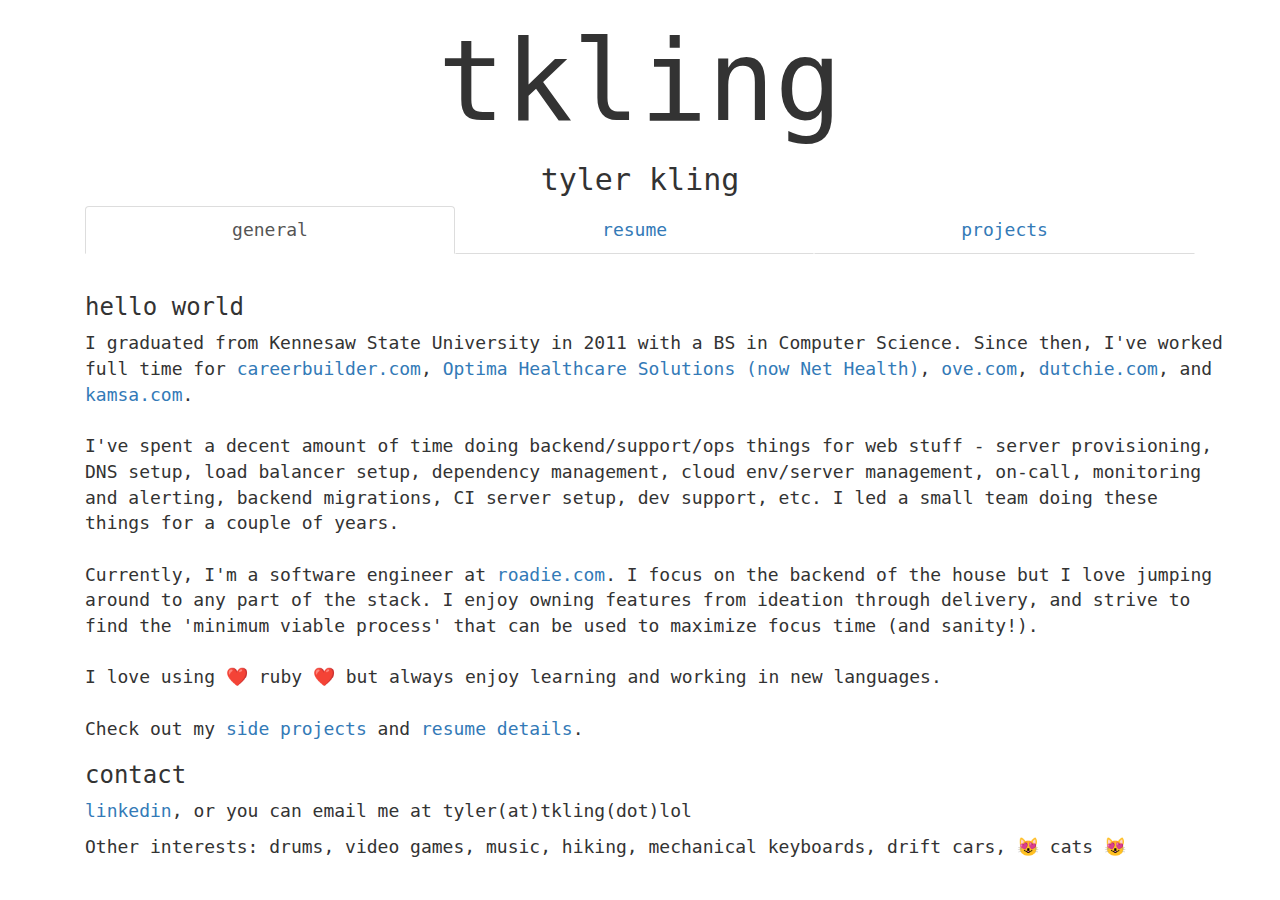
<file: index.html>
<!DOCTYPE html>
<html>
  <head>
    <title>tkling</title>
    <link rel="stylesheet" type="text/css" href="bootstrap/css/bootstrap.min.css"></link>
    <link rel="stylesheet" type="text/css" href="style.css"></link>
    <link rel="icon" href="favicon.ico" type="image/x-icon" />
  </head>
  <body>
    <div class="container">
      <h1><p style="font-size:112px;" class="text-center">tkling</p></h1>
      <h3><p style="font-size:30px" class="text-center">tyler kling</p></h3>

      <nav>
        <div class="container-fluid">
          <ul class="nav nav-tabs nav-justified">
            <li class="active"><a href="/">general</a></li>
            <li><a href="resume">resume</a></li>
            <li><a href="projects">projects</a></li>
          </ul>
        </div>
      </nav>

      <div style="padding-top:20px" class="container">
        <p>
          <h3>hello world</h3>
          I graduated from Kennesaw State University in 2011 with a BS in Computer Science.
	  Since then, I've worked full time for <a href="https://www.careerbuilder.com">careerbuilder.com</a>,
	  <a href="https://www.nethealth.com/optima/">Optima Healthcare Solutions (now Net Health)</a>,
	  <a href="https://www.ove.com">ove.com</a>, <a href="https://dutchie.com">dutchie.com</a>, and
	  <a href="https://kamsa.com">kamsa.com</a>.

          <br /><br />

          I've spent a decent amount of time doing backend/support/ops things for web stuff - server provisioning,
	  DNS setup, load balancer setup, dependency management, cloud env/server management, on-call, monitoring
	  and alerting, backend migrations, CI server setup, dev support, etc. I led a small team doing these things
	  for a couple of years.

          <br /><br />

          Currently, I'm a software engineer at <a href="https://roadie.com">roadie.com</a>. I focus on the backend of the house but I love jumping
          around to any part of the stack. I enjoy owning features from ideation through delivery, and strive to 
          find the 'minimum viable process' that can be used to maximize focus time (and sanity!).

      	  <br /><br />

	  I love using ❤️  ruby ❤️  but always enjoy learning and working in new languages.

          <br /><br />

          Check out my <a href="/projects.html">side projects</a> and <a href="/resume.html">resume details</a>.

          <h3>contact</h3>
          <a href="https://www.linkedin.com/in/tylerkling">linkedin</a>, or you can email me at tyler(at)tkling(dot)lol
        </p>

        <p>Other interests: drums, video games, music, hiking, mechanical keyboards, drift cars, 😻 cats 😻</p>
      </div>

      <script src="bootstrap/js/bootstrap.min.js"></script>
      <script src="https://ajax.googleapis.com/ajax/libs/jquery/3.0.0/jquery.min.js"></script>
    </div>
  </body>
</html>
</file>
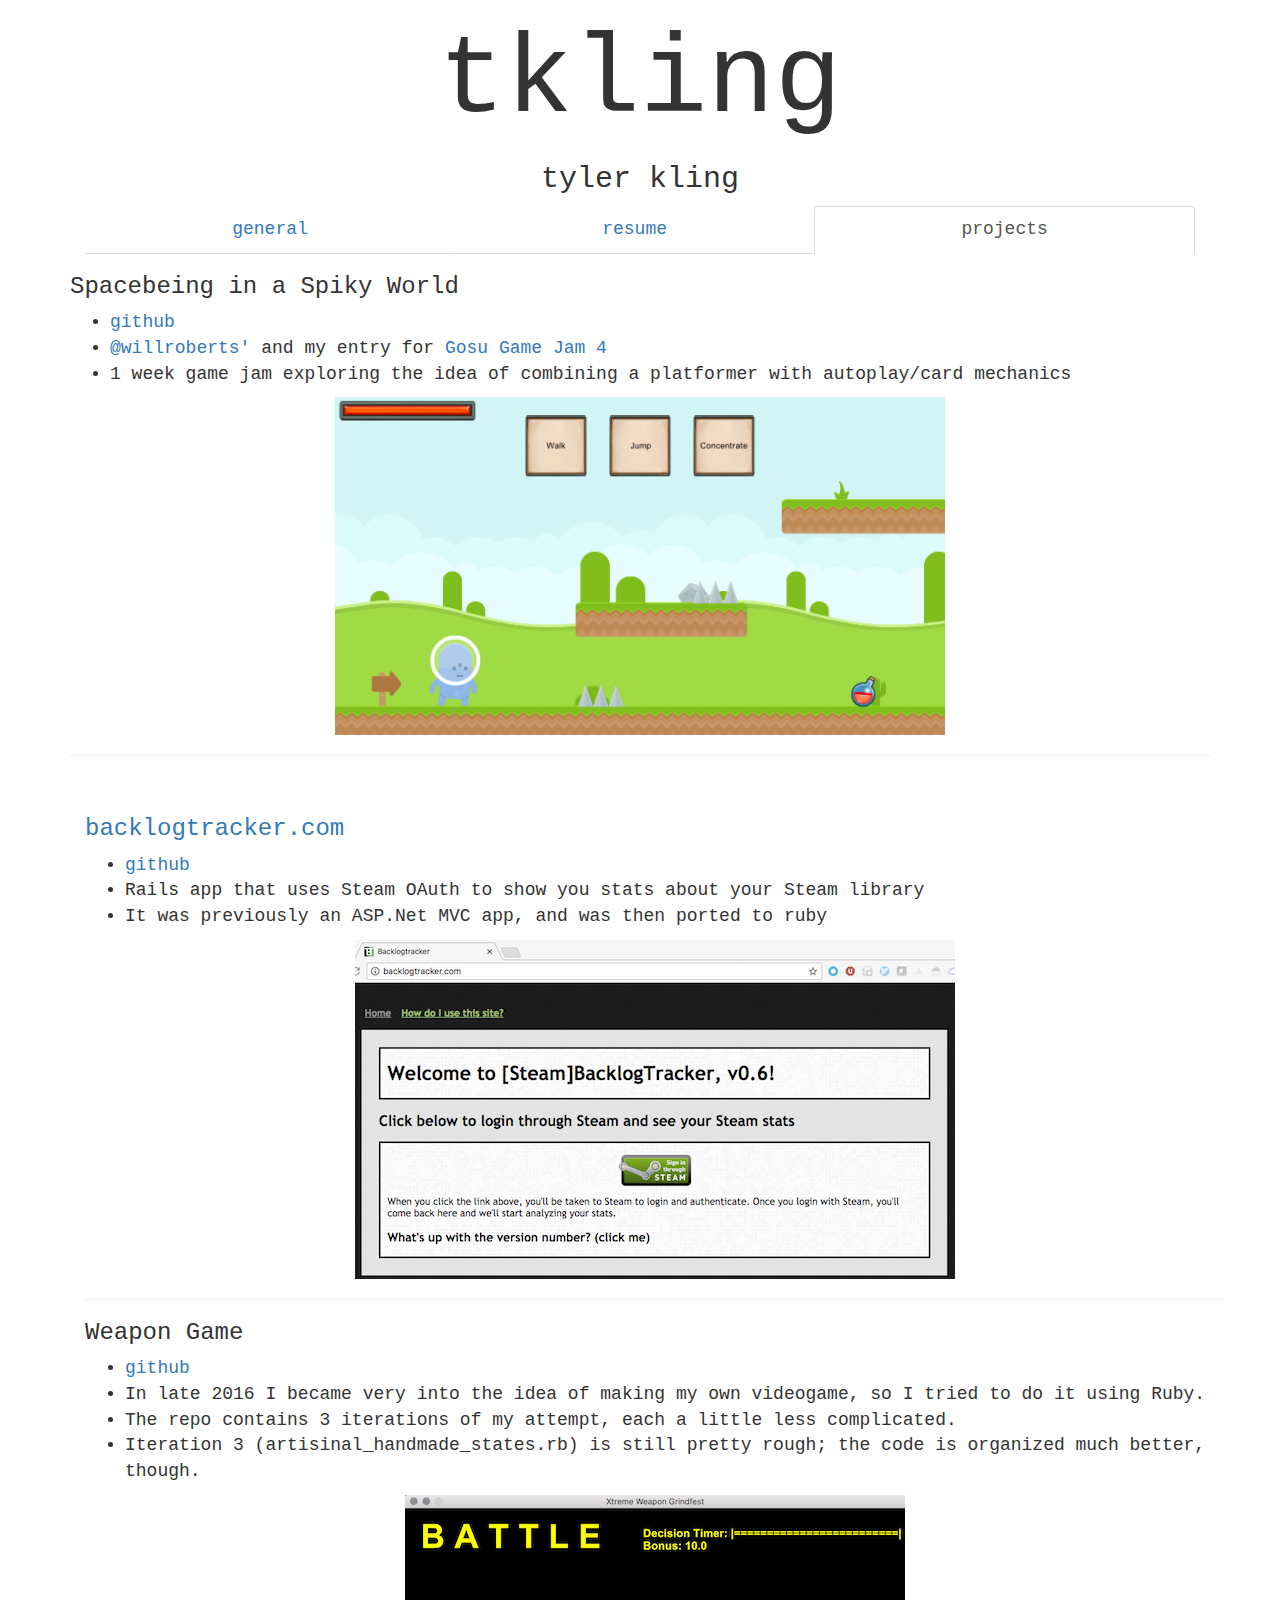
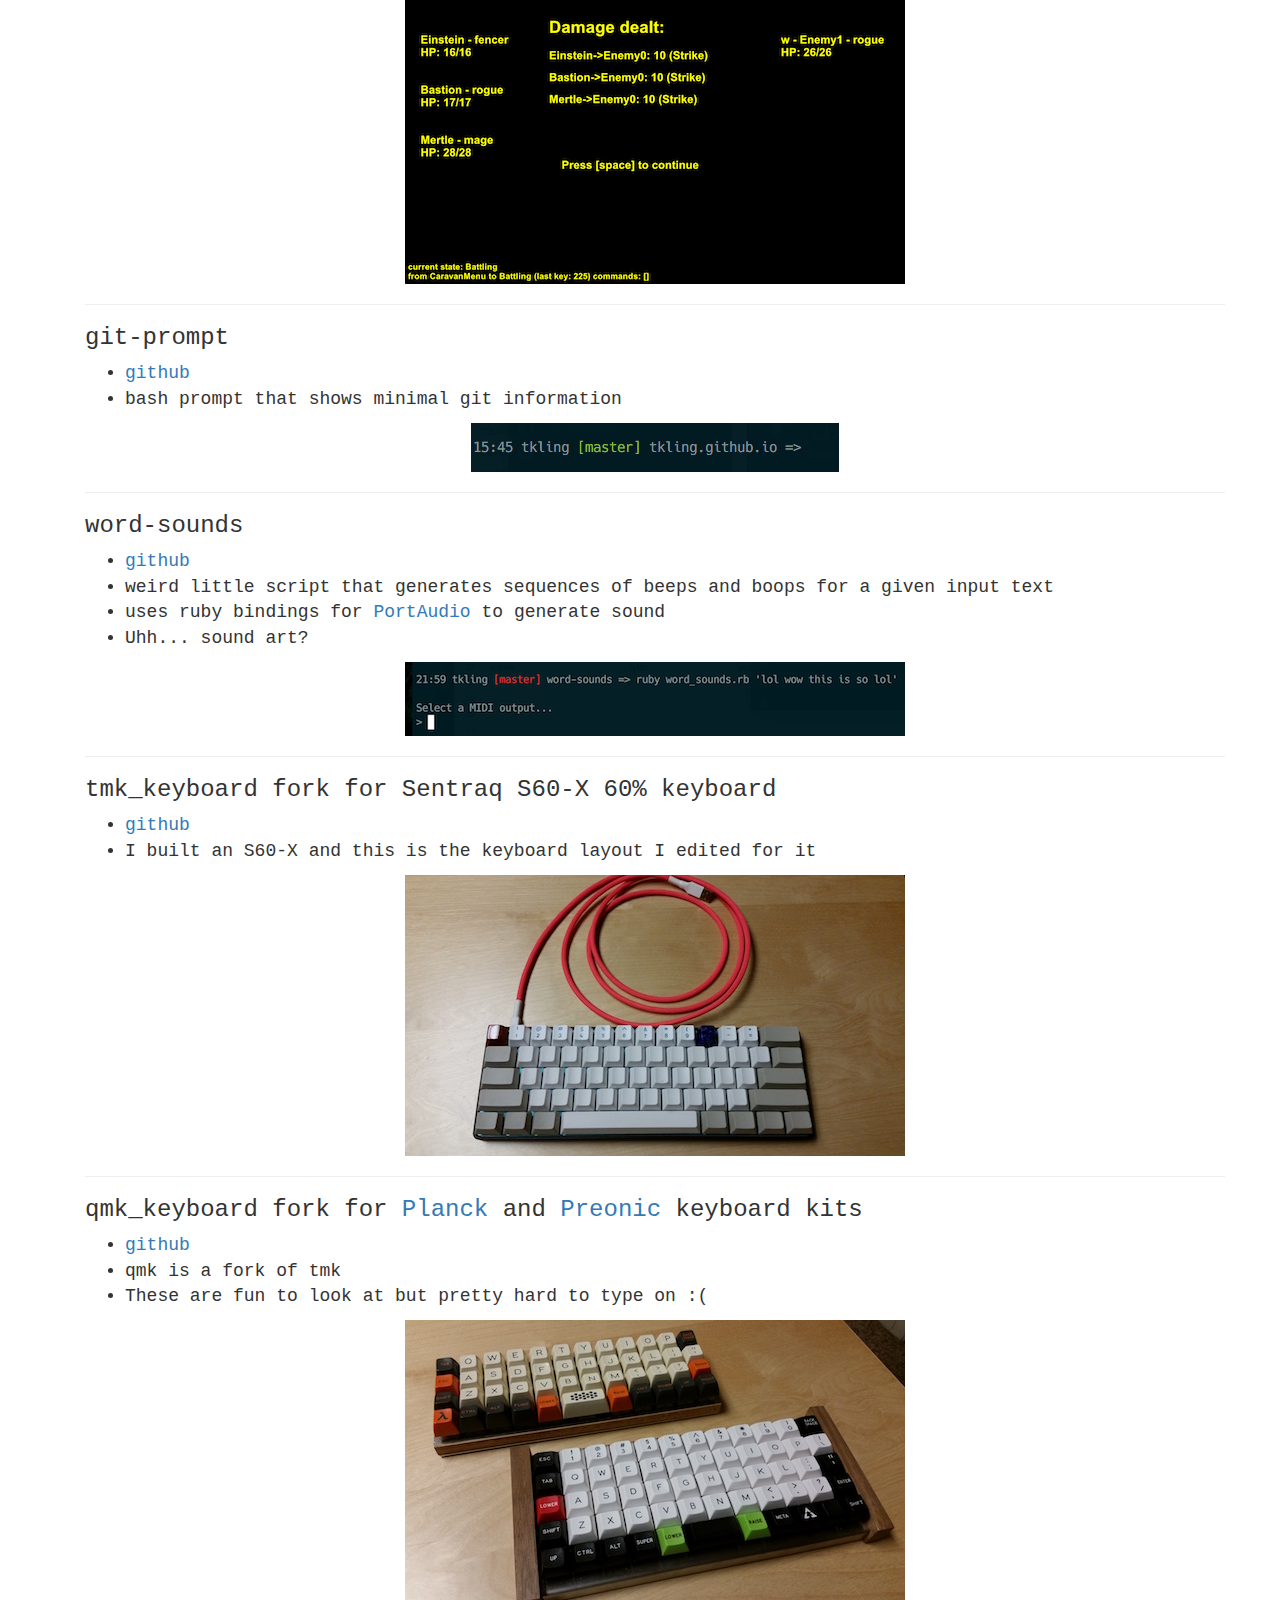
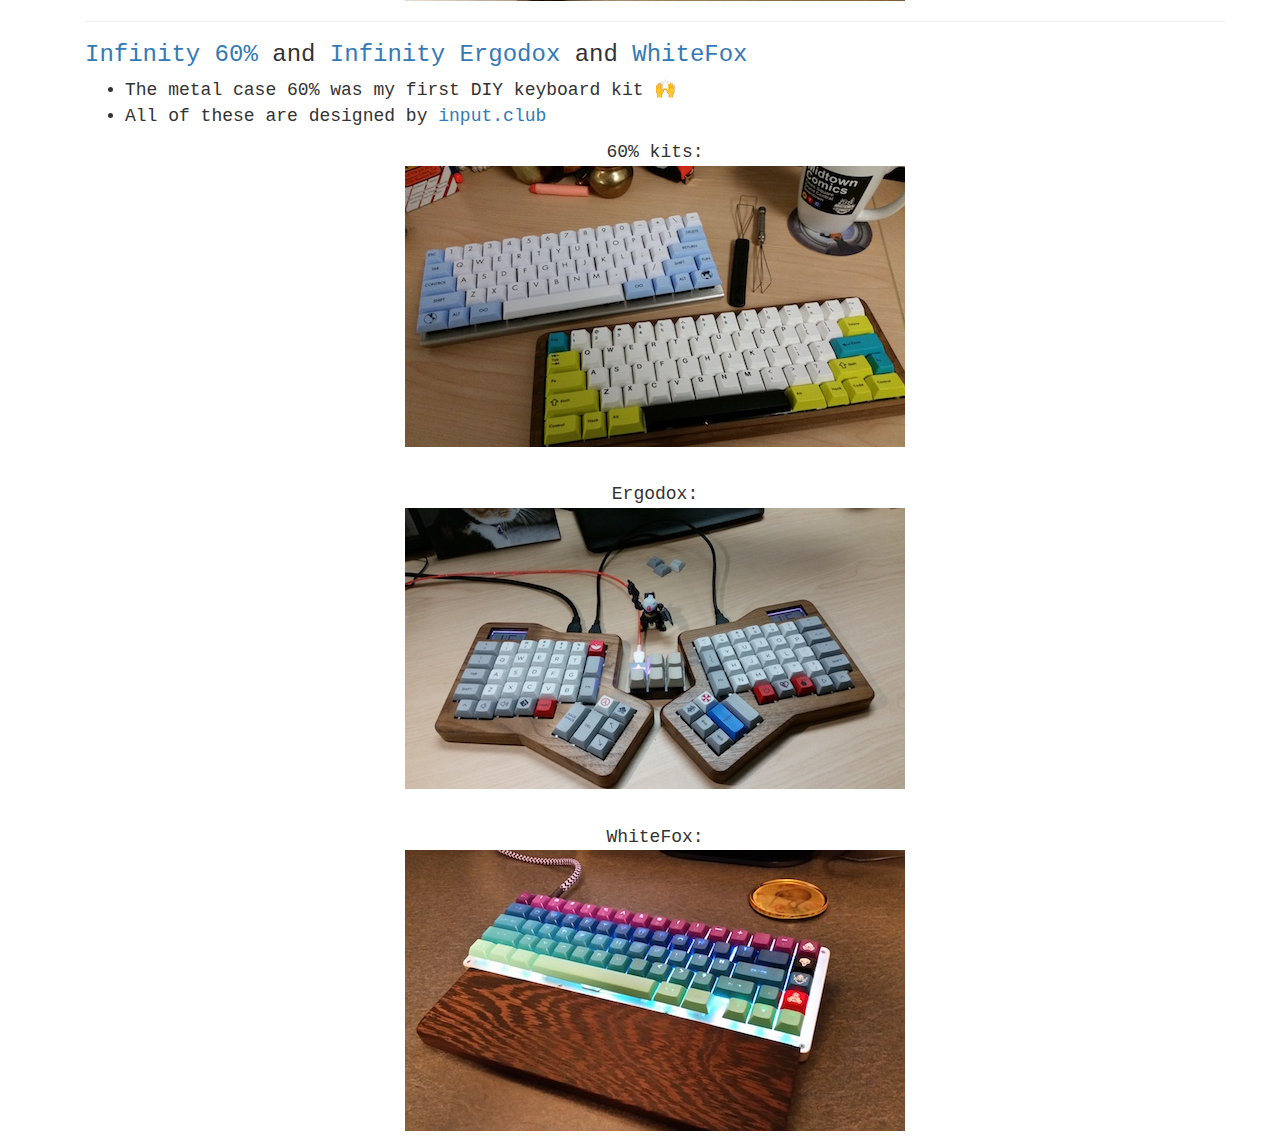
<file: projects.html>
<!DOCTYPE html>
<html>
  <head>
    <title>tkling - projects</title>
    <link rel="stylesheet" type="text/css" href="bootstrap/css/bootstrap.min.css"></link>
    <link rel="stylesheet" type="text/css" href="style.css"></link>
    <link rel="icon" href="favicon.ico" type="image/x-icon" />
  </head>
  <body>
    <div class="container">
      <h1><p style="font-size:112px;" class="text-center">tkling</p></h1>
      <h3><p style="font-size:30px" class="text-center">tyler kling</p></h3>

      <nav>
        <div class="container-fluid">
          <ul class="nav nav-tabs nav-justified">
            <li><a href="/">general</a></li>
            <li><a href="resume">resume</a></li>
            <li class="active"><a href="projects">projects</a></li>
          </ul>
        </div>
      </nav>

      <!-- spacebeing in a spiky world -->
      <p>
        <h3>Spacebeing in a Spiky World</h3>
        <ul>
          <li><a href="https://github.com/tkling/gosu-platformer">github</a></li>
          <li><a href="https://github.com/willroberts">@willroberts'</a> and my entry for <a href="https://itch.io/jam/gosu-game-jam-4">Gosu Game Jam 4</a></li>
          <li>1 week game jam exploring the idea of combining a platformer with autoplay/card mechanics</li>
        </ul>
        <p class="text-center"><img width="610" height="338" src="images/spacebeing.png"/></p>
      </p>
      <hr />

      <div style="padding-top:20px" class="container">
        <!-- backlogtracker.com -->
        <p>
          <h3><a href="http://backlogtracker.com">backlogtracker.com</a></h3>
          <ul>
            <li><a href="https://github.com/tkling/backlog-tracker">github</a></li>
            <li>Rails app that uses Steam OAuth to show you stats about your Steam library</li>
            <li>It was previously an ASP.Net MVC app, and was then ported to ruby</li>
          </ul>
          <p class="text-center"><img src="images/blt-shrunk.png" /></p>
        </p>
        <hr />

        <!-- weapon-game -->
        <p>
          <h3>Weapon Game</h3>
          <ul>
            <li><a href="https://github.com/tkling/weapon-game">github</a></li>
            <li>In late 2016 I became very into the idea of making my own videogame, so I tried to do it using Ruby.</li>
            <li>The repo contains 3 iterations of my attempt, each a little less complicated.</li>
            <li>Iteration 3 (artisinal_handmade_states.rb) is still pretty rough; the code is organized much better, though.</li>
          </ul>
          <p class="text-center"><img src="images/weapon-game.png"/></p>
        </p>
        <hr />

        <!-- git-prompt -->
        <p>
          <h3>git-prompt</h3>
          <ul>
            <li><a href="https://github.com/tkling/git-prompt">github</a></li>
            <li>bash prompt that shows minimal git information</li>
          </ul>
        </p>
        <p class="text-center"><img src="images/git-prompt.png"/></p>
        <hr />

        <!-- word-sounds -->
        <p>
          <h3>word-sounds</h3>
          <ul>
            <li><a href="http://github.com/tkling/word-sounds">github</a></li>
            <li>weird little script that generates sequences of beeps and boops for a given input text</li>
            <li>uses ruby bindings for <a href="http://www.portaudio.com/">PortAudio</a> to generate sound</li>
            <li>Uhh... sound art?</li>
          </ul>
          <p class="text-center"><img src="images/word-sounds.png"/></p>
        </p>
        <hr />

        <!-- tmk_keyboard -->
        <p>
          <h3>tmk_keyboard fork for Sentraq S60-X 60% keyboard</h3>
          <ul>
            <li><a href="https://github.com/tkling/tmk_keyboard">github</a></li>
            <li>I built an S60-X and this is the keyboard layout I edited for it</li>
          </ul>
        </p>
      	<p class="text-center"><img src="images/s60x.jpg"/></p>
        <hr />

      	<!-- qmk_keyboard -->
      	<p>
      	  <h3>qmk_keyboard fork for <a href="https://olkb.com/planck/">Planck</a> and
		<a href="https://olkb.com/preonic/">Preonic</a> keyboard kits</h3>
      	  <ul>
      	    <li><a href="https://github.com/tkling/qmk_keyboard">github</a>
      	    <li>qmk is a fork of tmk</li>
      	    <li>These are fun to look at but pretty hard to type on :(</li>
      	  </ul>
      	</p>
      	<p class="text-center"><img src="images/olkbs.jpg"/></p>
      	<hr />


      	<!-- input.club keyboards -->
      	<p>
      	  <h3>
	    <a href="https://input.club/devices/infinity-keyboard/">Infinity 60%</a> and
	    <a href="https://input.club/devices/infinity-ergodox/">Infinity Ergodox</a> and
	    <a href="https://input.club/whitefox/">WhiteFox</a>
	  </h3>
      	  <ul>
      	    <li>The metal case 60% was my first DIY keyboard kit 🙌</li>
      	    <li>All of these are designed by <a href="https://input.club/">input.club</a></li>
      	  </ul>
      	</p>
      	<p class="text-center">60% kits:<br/><img src="images/infinity60.jpg"/></p>
      	<br/>
      	<p class="text-center">Ergodox:<br/><img src="images/ergo-infinity.jpg"/></p>
      	<br/>
      	<p class="text-center">WhiteFox:<br/><img src="images/whitefox.jpg"/></p>
      </div>

      <script src="bootstrap/js/bootstrap.min.js"></script>
      <script src="https://ajax.googleapis.com/ajax/libs/jquery/3.0.0/jquery.min.js"></script>
    </div>
  </body>
</html>
</file>
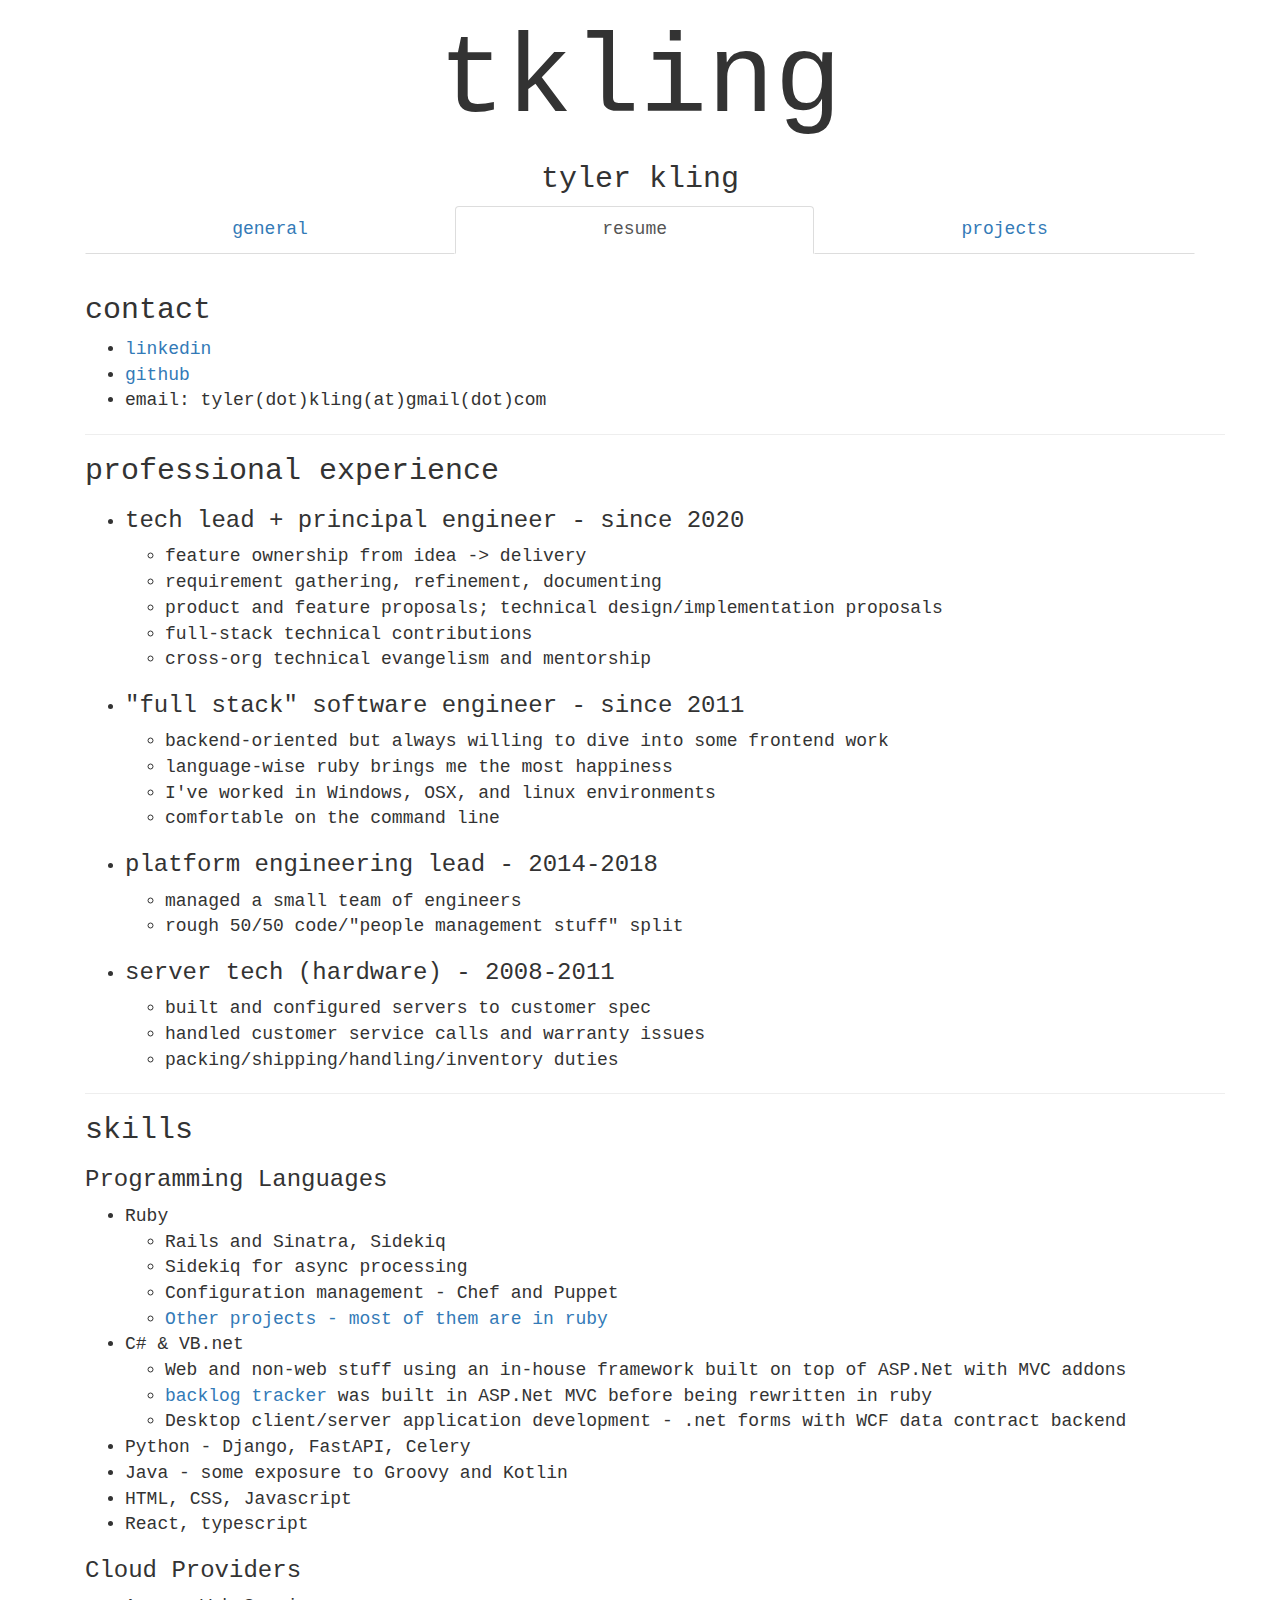
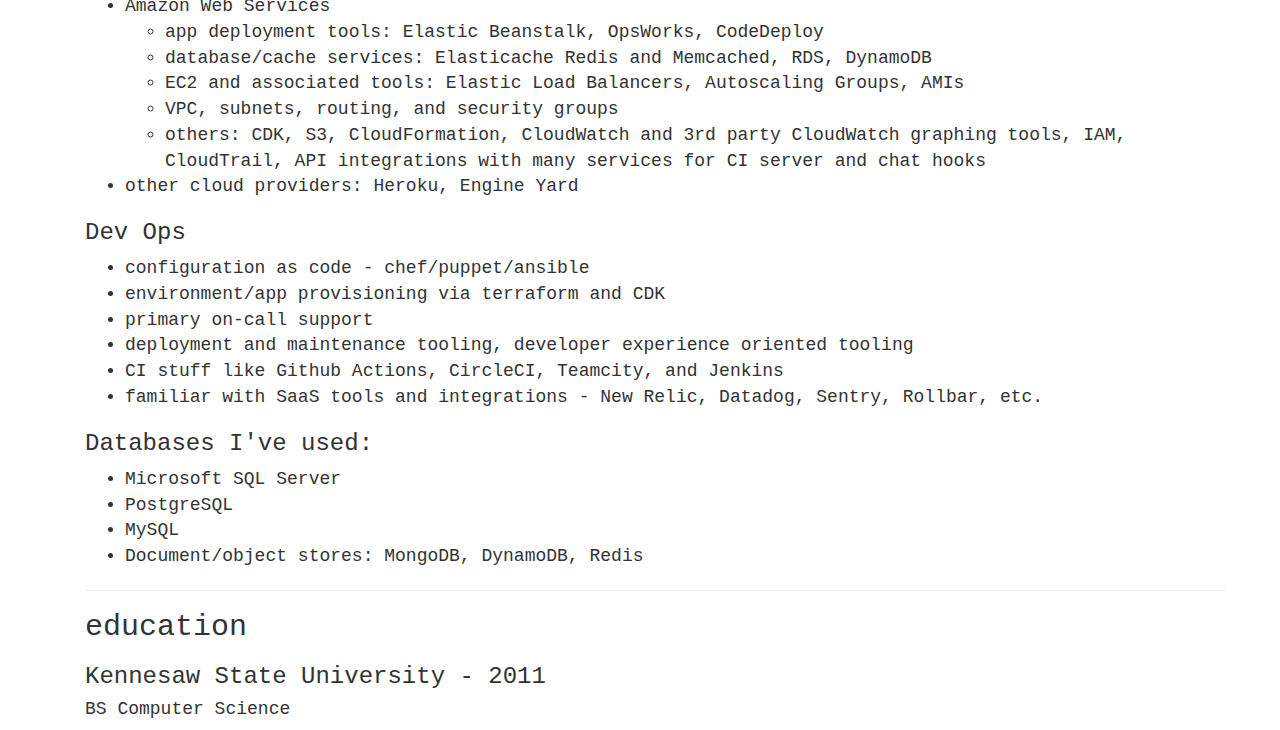
<file: resume.html>
<!DOCTYPE html>
<html>
  <head>
    <title>tkling - resume</title>
    <link rel="stylesheet" type="text/css" href="bootstrap/css/bootstrap.min.css"></link>
    <link rel="stylesheet" type="text/css" href="style.css"></link>
    <link rel="icon" href="favicon.ico" type="image/x-icon" />
  </head>
  <body>
    <div class="container">
      <h1><p style="font-size:112px;" class="text-center">tkling</p></h1>
      <h3><p style="font-size:30px" class="text-center">tyler kling</p></h3>

      <nav>
        <div class="container-fluid">
          <ul class="nav nav-tabs nav-justified">
            <li><a href="/">general</a></li>
            <li class="active"><a href="resume">resume</a></li>
            <li><a href="projects">projects</a></li>
          </ul>
        </div>
      </nav>

      <div style="padding-top:20px" class="container">
        <!-- contact -->
        <p>
          <h2>contact</h2>
          <ul>
            <li><a href="https://www.linkedin.com/in/tylerkling">linkedin</a></li>
            <li><a href="https://github.com/tkling">github</a></li>
            <li>email: tyler(dot)kling(at)gmail(dot)com</li>
          </ul>
        </p>
        <hr />

        <!-- professional experience -->
        <p>
          <h2>professional experience</h2>
          <ul>
	    <li>
	      <h3>tech lead + principal engineer - since 2020</h3>
	      <ul>
	        <li>feature ownership from idea -> delivery</li>
		<li>requirement gathering, refinement, documenting</li>
		<li>product and feature proposals; technical design/implementation proposals</li>
		<li>full-stack technical contributions</li>
		<li>cross-org technical evangelism and mentorship</li>
	      </ul>
	    </li>
            <li>
	      <h3>"full stack" software engineer - since 2011</h3>
              <ul>
                <li>backend-oriented but always willing to dive into some frontend work</li>
                <li>language-wise ruby brings me the most happiness</li>
                <li>I've worked in Windows, OSX, and linux environments</li>
                <li>comfortable on the command line</li>
              </ul>
            </li>
            <li>
	      <h3>platform engineering lead - 2014-2018</h3>
              <ul>
                <li>managed a small team of engineers</li>
                <li>rough 50/50 code/"people management stuff" split</li>
              </ul>
            </li>
            <li>
	      <h3>server tech (hardware) - 2008-2011</h3>
              <ul>
                <li>built and configured servers to customer spec</li>
                <li>handled customer service calls and warranty issues</li>
                <li>packing/shipping/handling/inventory duties</li>
              </ul>
            </li>
          </ul>
        </p>
        <hr />

        <!-- skills -->
        <p>
          <h2>skills</h2>
          <h3>Programming Languages</h3>
          <ul>
            <li>Ruby
              <ul>
                <li>Rails and Sinatra, Sidekiq</li>
                <li>Sidekiq for async processing</li>
                <li>Configuration management - Chef and Puppet</li>
                <li><a href="/projects.html">Other projects - most of them are in ruby</a></li>
              </ul>
            </li>
            <li>C# & VB.net
              <ul>
                <li>Web and non-web stuff using an in-house framework built on top of ASP.Net with MVC addons</li>
                <li><a href="http://backlogtracker.com">backlog tracker</a> was built in ASP.Net MVC before being rewritten in ruby</li>
		<li>Desktop client/server application development - .net forms with WCF data contract backend</li>
              </ul>
            </li>
	    <li>Python - Django, FastAPI, Celery
            <li>Java - some exposure to Groovy and Kotlin</li>
            <li>HTML, CSS, Javascript</li>
	    <li>React, typescript</li>
          </ul>

          <h3>Cloud Providers</h3>
          <ul>
            <li>Amazon Web Services
              <ul>
                <li>app deployment tools: Elastic Beanstalk, OpsWorks, CodeDeploy</li>
                <li>database/cache services: Elasticache Redis and Memcached, RDS, DynamoDB</li>
                <li>EC2 and associated tools: Elastic Load Balancers, Autoscaling Groups, AMIs</li>
                <li>VPC, subnets, routing, and security groups</li>
                <li>others: CDK, S3, CloudFormation, CloudWatch and 3rd party CloudWatch graphing tools, IAM,
		    CloudTrail, API integrations with many services for CI server and chat hooks</li>
              </ul>
            </li>
            <li>other cloud providers: Heroku, Engine Yard</li>
          </ul>

          <h3>Dev Ops</h3>
          <ul>
            <li>configuration as code - chef/puppet/ansible</li>
	    <li>environment/app provisioning via terraform and CDK</li>
            <li>primary on-call support</li>
            <li>deployment and maintenance tooling, developer experience oriented tooling</li>
	    <li>CI stuff like Github Actions, CircleCI, Teamcity, and Jenkins</li>
            <li>familiar with SaaS tools and integrations - New Relic, Datadog, Sentry, Rollbar, etc.</li>
          </ul>

	  <h3>Databases I've used:</h3>
	  <ul>
            <li>Microsoft SQL Server</li>
	    <li>PostgreSQL</li>
	    <li>MySQL</li>
	    <li>Document/object stores: MongoDB, DynamoDB, Redis</li>
	  </ul>
        </p>
        <hr />

        <!-- education -->
        <p>
          <h2>education</h2>
          <h3>Kennesaw State University - 2011</h3>
          <h4>BS Computer Science</h4>
        </p>
      </div>

      <script src="https://ajax.googleapis.com/ajax/libs/jquery/3.0.0/jquery.min.js"></script>
      <script src="bootstrap/js/bootstrap.min.js"></script>
    </div>
  </body>
</html>
</file>
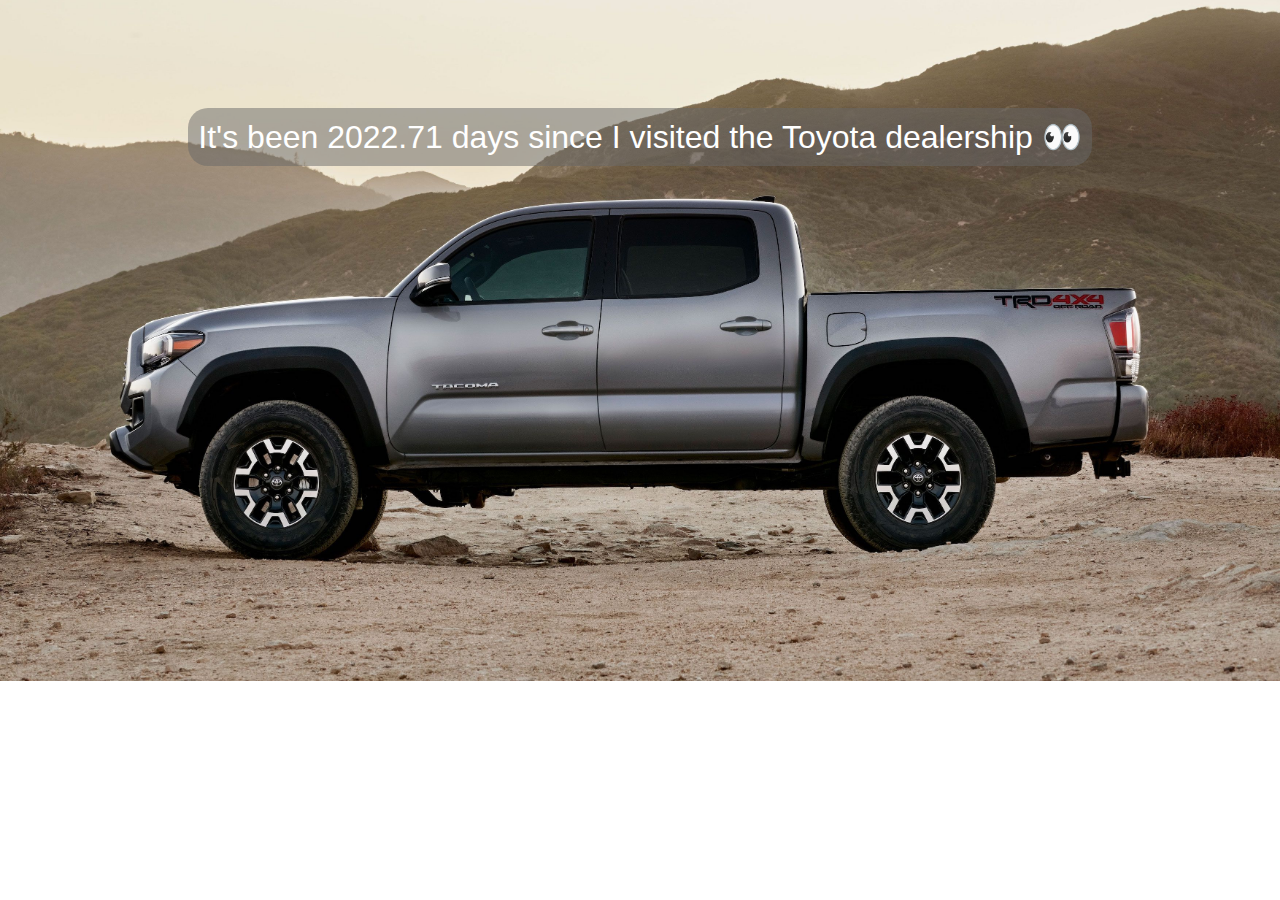
<file: taco_time.html>
<html>

<head>
    <style>
        body {
            position: relative;
        }

        .topspaced {
            padding-top: 100px;
        }

        .pagetext {
            color: #ffffff;
            text-align: center;
            font-size: 2em;
            font-family: Arial, Helvetica, sans-serif;
            background: RGBA(104, 104, 104, 0.5);
            width: max-content;
            margin: auto;
            padding: 10px;
            border-radius: 20px;
        }
    </style>
</head>

<body>
    <script>
        const isMobileDevice = () => {
            const vendor = navigator.userAgent || navigator.vendor || window.opera;

            return !!(
                /(android|bb\d+|meego).+mobile|avantgo|bada\/|blackberry|blazer|compal|elaine|fennec|hiptop|iemobile|ip(hone|od)|iris|kindle|lge |maemo|midp|mmp|mobile.+firefox|netfront|opera m(ob|in)i|palm( os)?|phone|p(ixi|re)\/|plucker|pocket|psp|series(4|6)0|symbian|treo|up\.(browser|link)|vodafone|wap|windows ce|xda|xiino|android|ipad|playbook|silk/i.test(
                    vendor
                ) ||
                /1207|6310|6590|3gso|4thp|50[1-6]i|770s|802s|a wa|abac|ac(er|oo|s-)|ai(ko|rn)|al(av|ca|co)|amoi|an(ex|ny|yw)|aptu|ar(ch|go)|as(te|us)|attw|au(di|-m|r |s )|avan|be(ck|ll|nq)|bi(lb|rd)|bl(ac|az)|br(e|v)w|bumb|bw-(n|u)|c55\/|capi|ccwa|cdm-|cell|chtm|cldc|cmd-|co(mp|nd)|craw|da(it|ll|ng)|dbte|dc-s|devi|dica|dmob|do(c|p)o|ds(12|-d)|el(49|ai)|em(l2|ul)|er(ic|k0)|esl8|ez([4-7]0|os|wa|ze)|fetc|fly(-|_)|g1 u|g560|gene|gf-5|g-mo|go(\.w|od)|gr(ad|un)|haie|hcit|hd-(m|p|t)|hei-|hi(pt|ta)|hp( i|ip)|hs-c|ht(c(-| |_|a|g|p|s|t)|tp)|hu(aw|tc)|i-(20|go|ma)|i230|iac( |-|\/)|ibro|idea|ig01|ikom|im1k|inno|ipaq|iris|ja(t|v)a|jbro|jemu|jigs|kddi|keji|kgt( |\/)|klon|kpt |kwc-|kyo(c|k)|le(no|xi)|lg( g|\/(k|l|u)|50|54|-[a-w])|libw|lynx|m1-w|m3ga|m50\/|ma(te|ui|xo)|mc(01|21|ca)|m-cr|me(rc|ri)|mi(o8|oa|ts)|mmef|mo(01|02|bi|de|do|t(-| |o|v)|zz)|mt(50|p1|v )|mwbp|mywa|n10[0-2]|n20[2-3]|n30(0|2)|n50(0|2|5)|n7(0(0|1)|10)|ne((c|m)-|on|tf|wf|wg|wt)|nok(6|i)|nzph|o2im|op(ti|wv)|oran|owg1|p800|pan(a|d|t)|pdxg|pg(13|-([1-8]|c))|phil|pire|pl(ay|uc)|pn-2|po(ck|rt|se)|prox|psio|pt-g|qa-a|qc(07|12|21|32|60|-[2-7]|i-)|qtek|r380|r600|raks|rim9|ro(ve|zo)|s55\/|sa(ge|ma|mm|ms|ny|va)|sc(01|h-|oo|p-)|sdk\/|se(c(-|0|1)|47|mc|nd|ri)|sgh-|shar|sie(-|m)|sk-0|sl(45|id)|sm(al|ar|b3|it|t5)|so(ft|ny)|sp(01|h-|v-|v )|sy(01|mb)|t2(18|50)|t6(00|10|18)|ta(gt|lk)|tcl-|tdg-|tel(i|m)|tim-|t-mo|to(pl|sh)|ts(70|m-|m3|m5)|tx-9|up(\.b|g1|si)|utst|v400|v750|veri|vi(rg|te)|vk(40|5[0-3]|-v)|vm40|voda|vulc|vx(52|53|60|61|70|80|81|83|85|98)|w3c(-| )|webc|whit|wi(g |nc|nw)|wmlb|wonu|x700|yas-|your|zeto|zte-/i.test(
                    vendor.substr(0, 4)
                )
            );
        };

        const imageUrls = ["1", "2", "3", "4", "premium_interior"].map((name) => `images/tacoma/${name}.jpg`);
        const randomImage = imageUrls[Math.floor(Math.random() * imageUrls.length)];
        const isLandscapeOrientation = window.innerHeight < window.innerWidth;
        const isMobile = isMobileDevice();
        const position = { x: 0, y: -225, cover: '/cover' };

        if (isMobile && isLandscapeOrientation)  { position.y = -140; }
        if (isMobile && !isLandscapeOrientation) { position.x = -530; position.cover = ''; }

        document.body.style.background = `url(${randomImage}) ${position.x}px ${position.y}px ${position.cover} no-repeat`;
    </script>

    <div class="topspaced">
        <p class="pagetext">It's been <span id="days"></span> days since I visited the Toyota dealership 👀</p>
    </div>

    <script>
        const today = new Date();
        const visitDate = new Date("January 9, 2021");
        const timeSinceVisit = (today.getTime() - visitDate.getTime()) / (24 * 60 * 60 * 1000);

        document.getElementById("days").innerText = timeSinceVisit.toString().match(/^\d+\.\d{2}/)[0];
    </script>
</body>

</html>
</file>
<file: style.css>
body {
  font-family: Consolas, Monaco, monospace;
  font-size: 18px;
}
</file>
